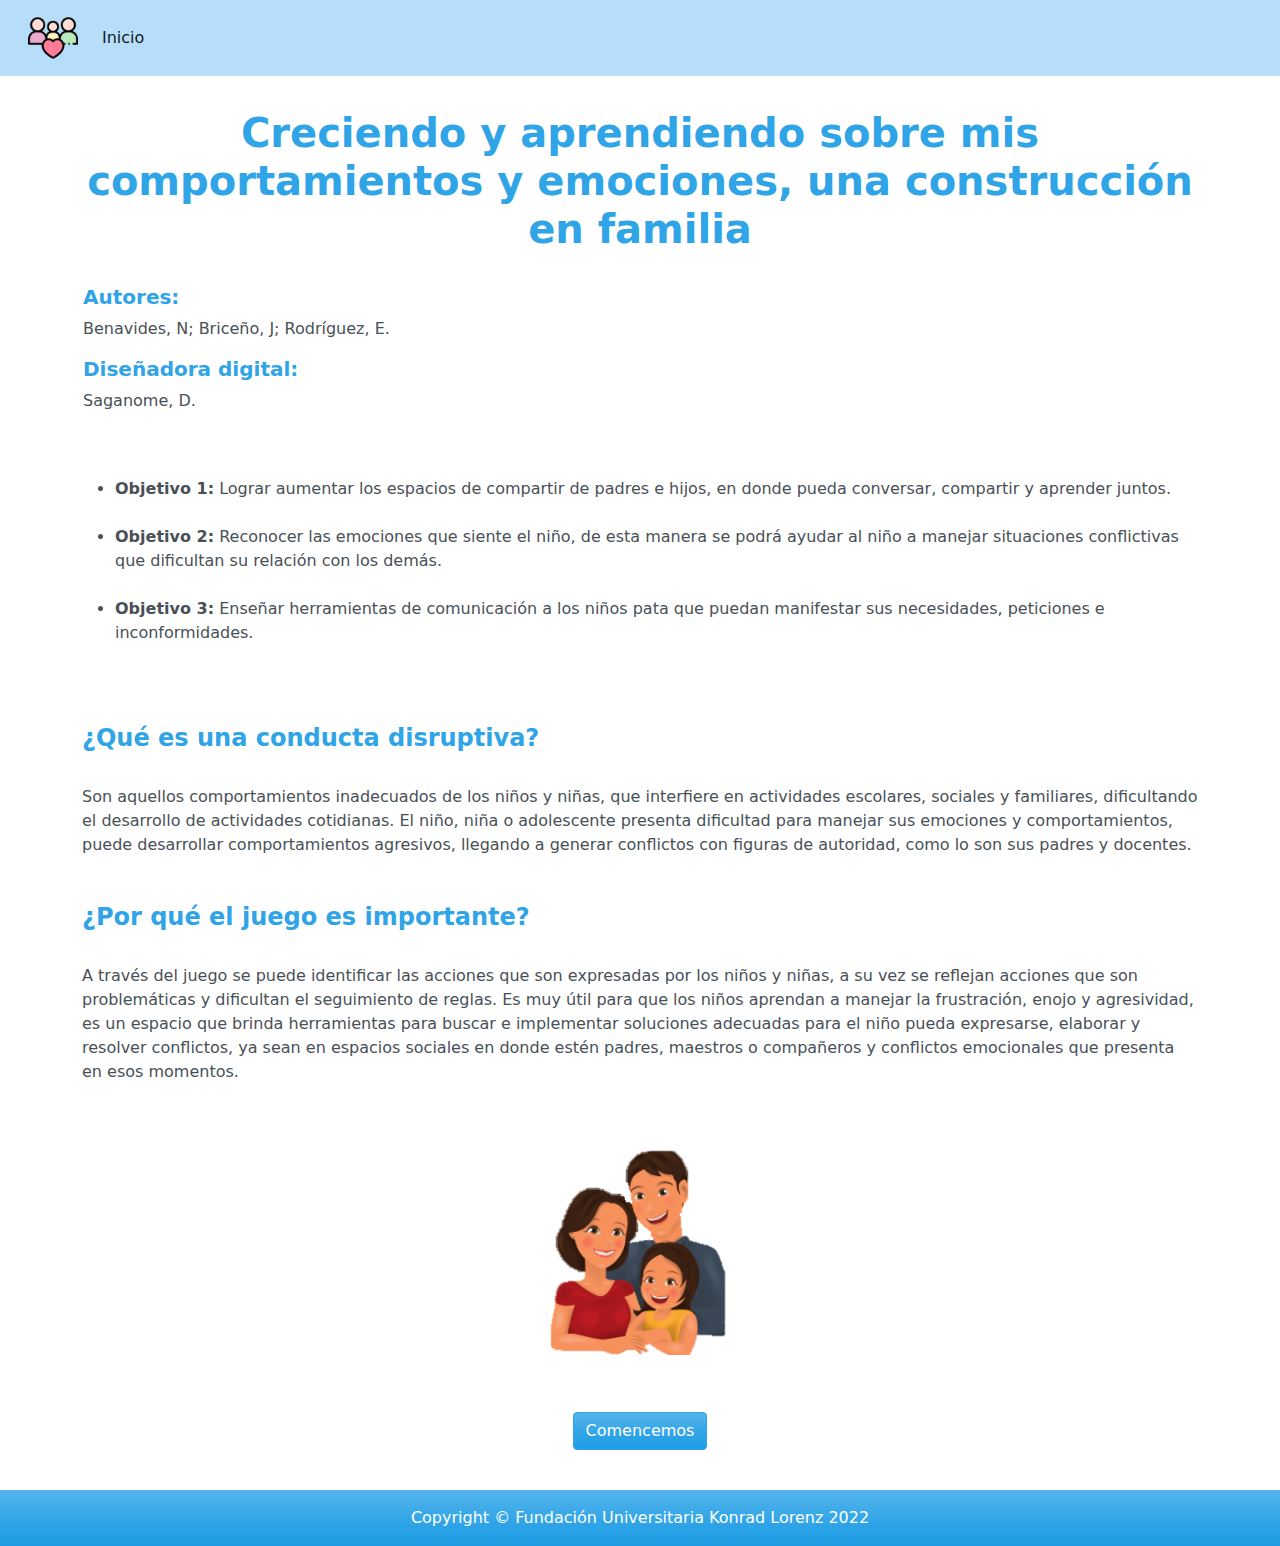
<file: index.html>
<!DOCTYPE html>
<html lang="en">

<head>
    <meta charset="UTF-8">
    <meta http-equiv="X-UA-Compatible" content="IE=edge">
    <meta name="viewport" content="width=device-width, initial-scale=1.0">
    <title>Inicio</title>
    <link rel="icon" type="image/x-icon" href="img/logo_pagina.png" />
    <link rel="stylesheet" href="css/styles.css" />
    <link rel="stylesheet" href="css/bootstrap.min.css">
</head>

<body>
    <nav class="navbar navbar-expand-lg navbar-light" style="background-color: #b6ddf9;">
        <div class="container-fluid">
            <a class="navbar-brand" href="index.html"><img src="img/logo_pagina.png" alt="" width="50px"></a>
            <button class="navbar-toggler" type="button" data-bs-toggle="collapse" data-bs-target="#navbarColor03"
                aria-controls="navbarColor03" aria-expanded="false" aria-label="Toggle navigation">
                <span class="navbar-toggler-icon"></span>
            </button>
            <div class="collapse navbar-collapse" id="navbarColor03">
                <ul class="navbar-nav me-auto">
                    <li class="nav-item active">
                        <a class="nav-link" href="index.html"> Inicio <span class="visually-hidden">(current)</span></a>
                    </li>
                </ul>
            </div>
        </div>
    </nav>
    <div class="container jumbotron">
        <div class="cntt">
            <h1 class="display-8 text-center"><b>Creciendo y aprendiendo sobre mis comportamientos y emociones, una construcción en familia</b></h1>
            <br>
            <h5 class="display-8"><b>Autores:</b></h5>
            <p>     Benavides, N; Briceño, J; Rodríguez, E.</p>
            <h5 class="display-8"><b>Diseñadora digital:</b></h5>
            <p>     Saganome, D.</p>
            <br> 
            <br>
            <ul class="ul-vertical">
                <li><b>Objetivo 1:</b> Lograr aumentar los espacios de compartir de padres e hijos, en donde pueda conversar, compartir y aprender juntos.</li>
                <br>
                <li><b>Objetivo 2:</b> Reconocer las emociones que siente el niño, de esta manera  se podrá ayudar al niño a manejar situaciones conflictivas que dificultan su relación con los demás.</li>
                <br>
                <li><b>Objetivo 3:</b> Enseñar herramientas de comunicación a los niños pata que puedan manifestar sus necesidades, peticiones e inconformidades.</li>
            </ul>
        </div>
    </div>
    <div class="container " style="padding-top: 30px;">
        <h4 class="display-8"><b>¿Qué es una conducta disruptiva?</b></h4>
        <br>
        <p>Son aquellos comportamientos inadecuados de los niños y niñas, que interfiere en actividades escolares,
            sociales y familiares, dificultando el desarrollo de actividades cotidianas. El niño, niña o adolescente
            presenta dificultad para manejar sus emociones y comportamientos, puede desarrollar comportamientos
            agresivos, llegando a generar conflictos con figuras de autoridad, como lo son sus padres y docentes.
        </p>
    </div>
    <div class="container" style="padding-top: 30px;">
        <h4 class="display-8"><b>¿Por qué el juego es importante?</b></h4>
        <br>
        <p>A través del juego se puede identificar las acciones que son expresadas por los niños y niñas, a su vez se
            reflejan acciones que son problemáticas y dificultan el seguimiento de reglas. Es muy útil para que los
            niños aprendan a manejar la frustración, enojo y agresividad, es un espacio que brinda herramientas para
            buscar e implementar soluciones adecuadas para el niño pueda expresarse, elaborar y resolver conflictos, ya
            sean en espacios sociales en donde estén padres, maestros o compañeros y conflictos emocionales que presenta
            en esos momentos.
        </p>
        <div class="imgs"><img src="img/home_2.png" alt="" class="img-fluid"></div>
    </div>
    
    <div class="cnttt">
        <a href="leccion1.html"><button type="button" class="btn btn-primary">Comencemos</button></a>
    </div>

    <footer class="py-2 bg-primary ">
        <div class="containerBlue ">
            <p class="m-3 text-center text-white ">Copyright &copy; Fundación Universitaria Konrad Lorenz 2022</p>
        </div>
    </footer>
</body>

</html>
</file>
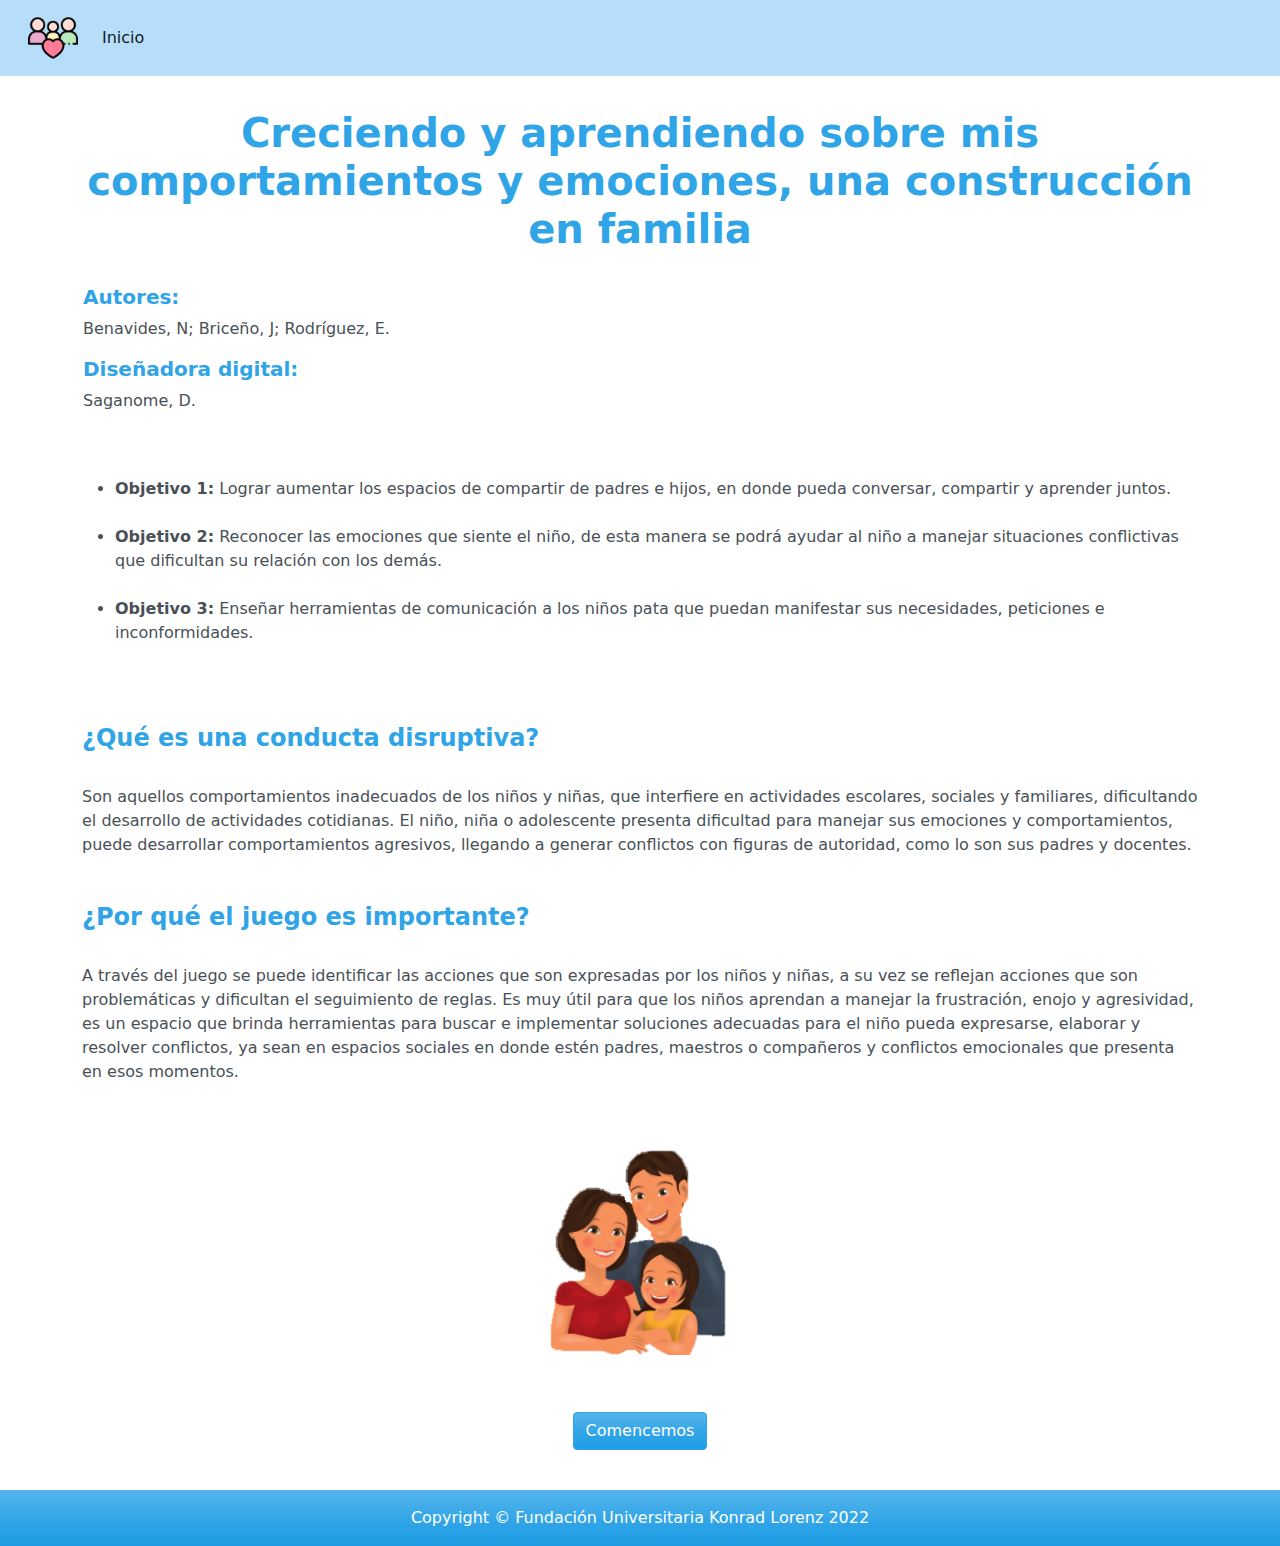
<file: home.html>
<!DOCTYPE html>
<html lang="en">

<head>
    <meta charset="UTF-8">
    <meta http-equiv="X-UA-Compatible" content="IE=edge">
    <meta name="viewport" content="width=device-width, initial-scale=1.0">
    <title>Inicio</title>
    <link rel="icon" type="image/x-icon" href="img/logo_pagina.png" />
    <link rel="stylesheet" href="css/styles.css" />
    <link rel="stylesheet" href="css/bootstrap.min.css">
</head>

<body>
    <nav class="navbar navbar-expand-lg navbar-light" style="background-color: #b6ddf9;">
        <div class="container-fluid">
            <a class="navbar-brand" href="home.html"><img src="img/logo_pagina.png" alt="" width="50px"></a>
            <button class="navbar-toggler" type="button" data-bs-toggle="collapse" data-bs-target="#navbarColor03"
                aria-controls="navbarColor03" aria-expanded="false" aria-label="Toggle navigation">
                <span class="navbar-toggler-icon"></span>
            </button>
            <div class="collapse navbar-collapse" id="navbarColor03">
                <ul class="navbar-nav me-auto">
                    <li class="nav-item active">
                        <a class="nav-link" href="home.html"> Inicio <span class="visually-hidden">(current)</span></a>
                    </li>
                </ul>
            </div>
        </div>
    </nav>
    <div class="container jumbotron">
        <div class="cntt">
            <h1 class="display-8 text-center"><b>Creciendo y aprendiendo sobre mis comportamientos y emociones, una construcción en familia</b></h1>
            <br>
            <h5 class="display-8"><b>Autores:</b></h5>
            <p>     Benavides, N; Briceño, J; Rodríguez, E.</p>
            <h5 class="display-8"><b>Diseñadora digital:</b></h5>
            <p>     Saganome, D.</p>
            <br> 
            <br>
            <ul class="ul-vertical">
                <li><b>Objetivo 1:</b> Lograr aumentar los espacios de compartir de padres e hijos, en donde pueda conversar, compartir y aprender juntos.</li>
                <br>
                <li><b>Objetivo 2:</b> Reconocer las emociones que siente el niño, de esta manera  se podrá ayudar al niño a manejar situaciones conflictivas que dificultan su relación con los demás.</li>
                <br>
                <li><b>Objetivo 3:</b> Enseñar herramientas de comunicación a los niños pata que puedan manifestar sus necesidades, peticiones e inconformidades.</li>
            </ul>
        </div>
    </div>
    <div class="container " style="padding-top: 30px;">
        <h4 class="display-8"><b>¿Qué es una conducta disruptiva?</b></h4>
        <br>
        <p>Son aquellos comportamientos inadecuados de los niños y niñas, que interfiere en actividades escolares,
            sociales y familiares, dificultando el desarrollo de actividades cotidianas. El niño, niña o adolescente
            presenta dificultad para manejar sus emociones y comportamientos, puede desarrollar comportamientos
            agresivos, llegando a generar conflictos con figuras de autoridad, como lo son sus padres y docentes.
        </p>
    </div>
    <div class="container" style="padding-top: 30px;">
        <h4 class="display-8"><b>¿Por qué el juego es importante?</b></h4>
        <br>
        <p>A través del juego se puede identificar las acciones que son expresadas por los niños y niñas, a su vez se
            reflejan acciones que son problemáticas y dificultan el seguimiento de reglas. Es muy útil para que los
            niños aprendan a manejar la frustración, enojo y agresividad, es un espacio que brinda herramientas para
            buscar e implementar soluciones adecuadas para el niño pueda expresarse, elaborar y resolver conflictos, ya
            sean en espacios sociales en donde estén padres, maestros o compañeros y conflictos emocionales que presenta
            en esos momentos.
        </p>
        <div class="imgs"><img src="img/home_2.png" alt="" class="img-fluid"></div>
    </div>
    
    <div class="cnttt">
        <a href="leccion1.html"><button type="button" class="btn btn-primary">Comencemos</button></a>
    </div>

    <footer class="py-2 bg-primary ">
        <div class="containerBlue ">
            <p class="m-3 text-center text-white ">Copyright &copy; Fundación Universitaria Konrad Lorenz 2022</p>
        </div>
    </footer>
</body>

</html>
</file>
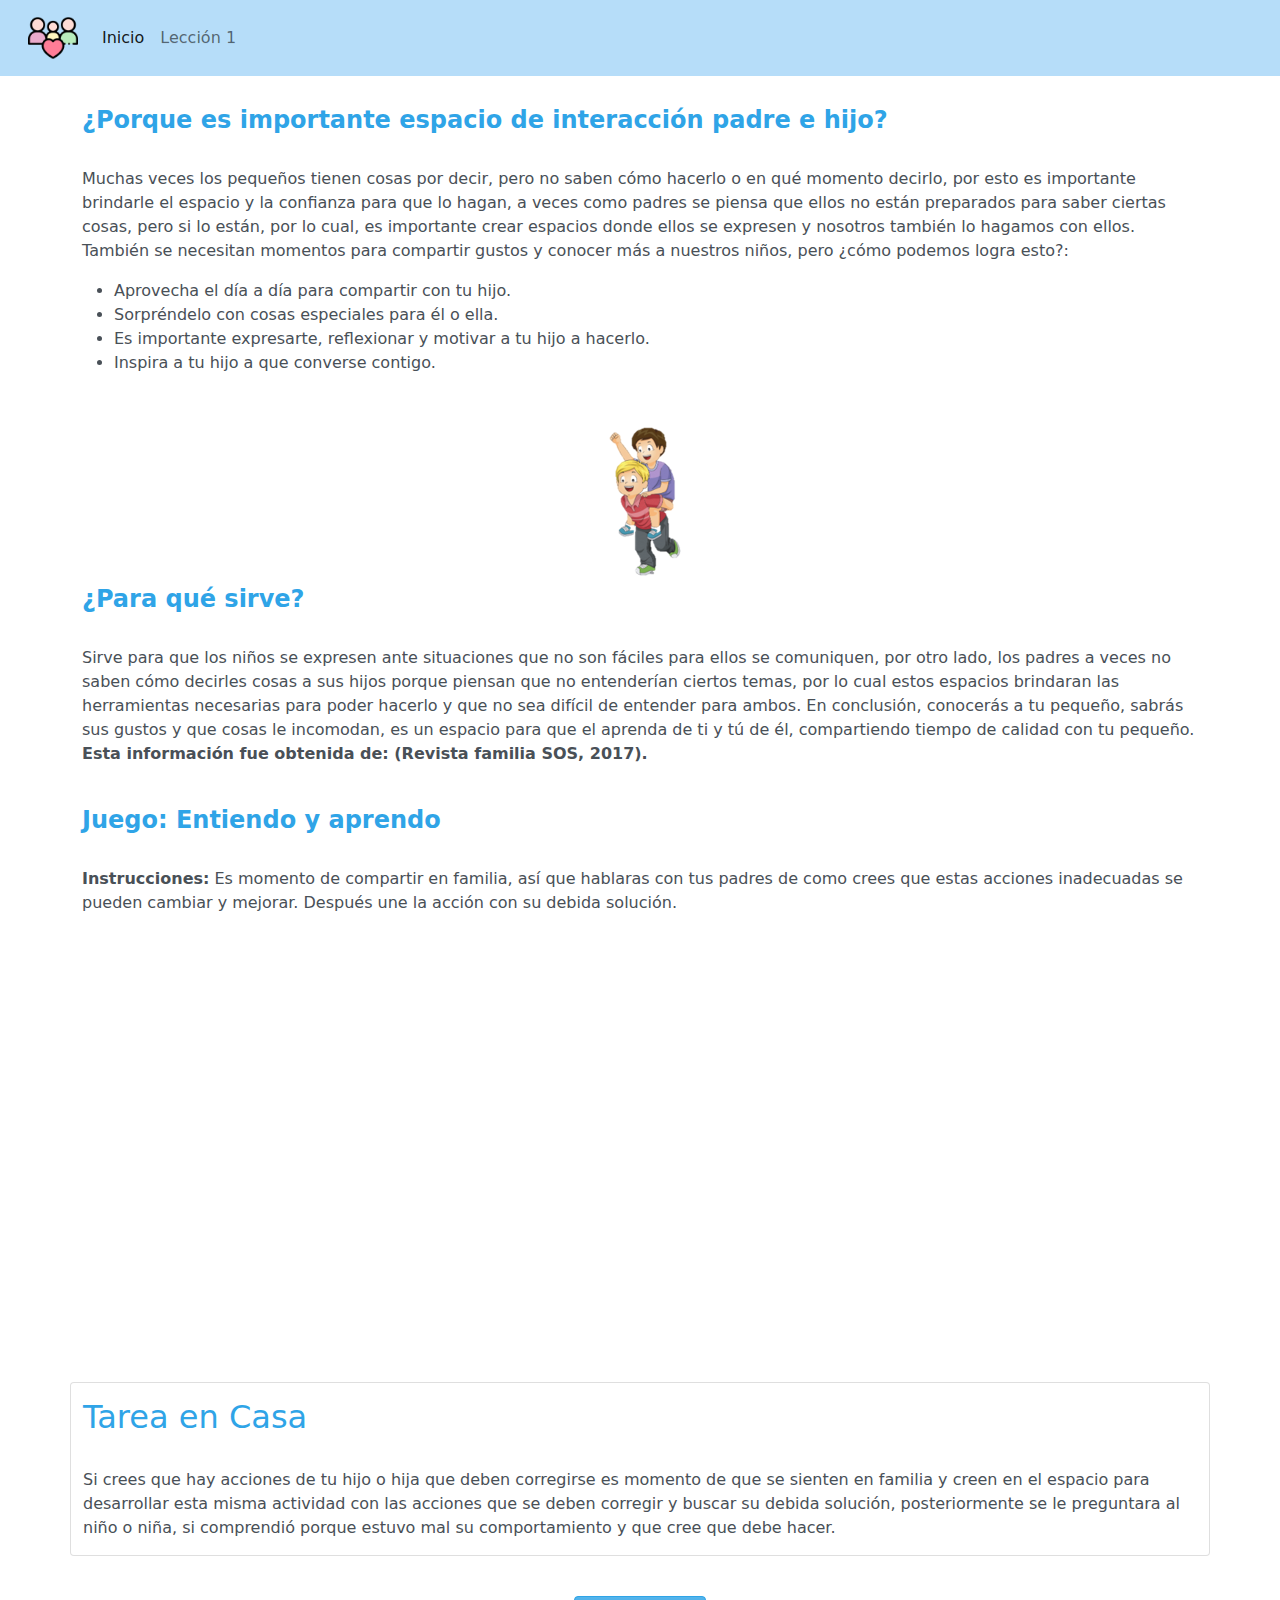
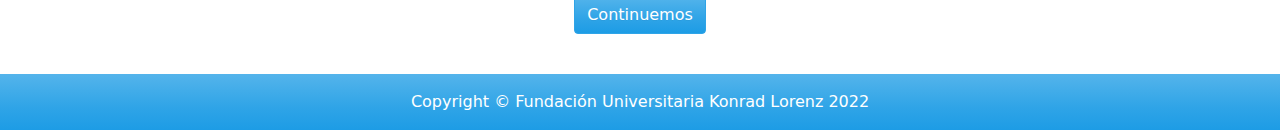
<file: leccion1.html>
<!DOCTYPE html>
<html lang="en">

<head>
    <meta charset="UTF-8">
    <meta http-equiv="X-UA-Compatible" content="IE=edge">
    <meta name="viewport" content="width=device-width, initial-scale=1.0">
    <title>Lección 1</title>
    <link rel="icon" type="image/x-icon" href="img/logo_pagina.png" />
    <link rel="stylesheet" href="css/styles.css" />
    <link rel="stylesheet" href="css/bootstrap.min.css">
</head>

<body>
    <nav class="navbar navbar-expand-lg navbar-light" style="background-color: #b6ddf9;">
        <div class="container-fluid">
            <a class="navbar-brand" href="index.html"><img src="img/logo_pagina.png" alt="" width="50px"></a>
            <button class="navbar-toggler" type="button" data-bs-toggle="collapse" data-bs-target="#navbarColor03"
                aria-controls="navbarColor03" aria-expanded="false" aria-label="Toggle navigation">
                <span class="navbar-toggler-icon"></span>
            </button>
            <div class="collapse navbar-collapse" id="navbarColor03">
                <ul class="navbar-nav me-auto">
                    <li class="nav-item active">
                        <a class="nav-link" href="index.html"> Inicio <span class="visually-hidden">(current)</span></a>
                    </li>
                    <li class="nav-item">
                        <a class="nav-link" href="leccion1.html">Lección 1</a>
                    </li>
                </ul>
            </div>
        </div>
    </nav>
    <div class="container " style="padding-top: 30px;">
        <h4 class="display-8"><b>¿Porque es importante espacio de interacción padre e hijo?</b></h4>
        <br>
        <p>Muchas veces los pequeños tienen cosas por decir, pero no saben cómo hacerlo o en qué momento decirlo, por
            esto es importante brindarle el espacio y la confianza para que lo hagan, a veces como padres se piensa que
            ellos no están preparados para saber ciertas cosas, pero si lo están, por lo cual, es importante crear
            espacios donde ellos se expresen y nosotros también lo hagamos con ellos. También se necesitan momentos para
            compartir gustos y conocer más a nuestros niños, pero ¿cómo podemos logra esto?:
        </p>
        <ul class="ul-vertical">
            <li>Aprovecha el día a día para compartir con tu hijo.</li>
            <li>Sorpréndelo con cosas especiales para él o ella.</li>
            <li>Es importante expresarte, reflexionar y motivar a tu hijo a hacerlo.</li>
            <li>Inspira a tu hijo a que converse contigo.</li>
        </ul>
        <div class="imgs"><img src="img/Leccion1_1.png" alt="" class="img-fluid"></div>
        <h4 class="display-8"><b>¿Para qué sirve?</b></h4>
        <br>
        <p>Sirve para que los niños se expresen ante situaciones que no son fáciles para ellos se comuniquen, por otro
            lado, los padres a veces no saben cómo decirles cosas a sus hijos porque piensan que no entenderían ciertos
            temas, por lo cual estos espacios brindaran las herramientas necesarias para poder hacerlo y que no sea
            difícil de entender para ambos. En conclusión, conocerás a tu pequeño, sabrás sus gustos y que cosas le
            incomodan, es un espacio para que el aprenda de ti y tú de él, compartiendo tiempo de calidad con tu
            pequeño.
            <br>
            <b>Esta información fue obtenida de: (Revista familia SOS, 2017).</b>
        </p>
        <br>
        <h4 class="display-8"><b>Juego: Entiendo y aprendo</b></h4>
        <br>
        <p><b>Instrucciones:</b> Es momento de compartir en familia, así que hablaras con tus padres de como crees que
            estas
            acciones inadecuadas se pueden cambiar y mejorar. Después une la acción con su debida solución.
            <br>
        </p>

    </div>
    <div style="text-align:center; margin: 40px;">
        <iframe
            src="https://wordwall.net/es/embed/0a59aa480393442089e36d8e42965045?themeId=1&templateId=3&fontStackId=0"
            width="500" height="380" frameborder="0" allowfullscreen></iframe>
    </div>
    <div class="container">
        <div class="row">
            <div class="col-lg-12">
                <div class="row rows news">
                    <div class="card ">
                        <div class="card-text">
                            <h2 class="card-title">Tarea en Casa</h2>
                            <br>
                            <p class="card-text">Si crees que hay acciones de tu hijo o hija que deben
                                corregirse es momento de que se sienten en familia y creen en el espacio para
                                desarrollar esta misma actividad con las acciones que se deben corregir y buscar su
                                debida solución, posteriormente se le preguntara al niño o niña, si comprendió porque
                                estuvo mal su comportamiento y que cree que debe hacer.
                            </p>
                        </div>
                    </div>
                </div>
            </div>
        </div>
    </div>

    <div class="cnttt">
        <a href="leccion2.html"><button type="button" class="btn btn-primary">Continuemos</button></a>
    </div>

    <footer class="py-2 bg-primary ">
        <div class="containerBlue ">
            <p class="m-3 text-center text-white ">Copyright &copy; Fundación Universitaria Konrad Lorenz 2022</p>
        </div>
    </footer>
</body>

</html>
</file>
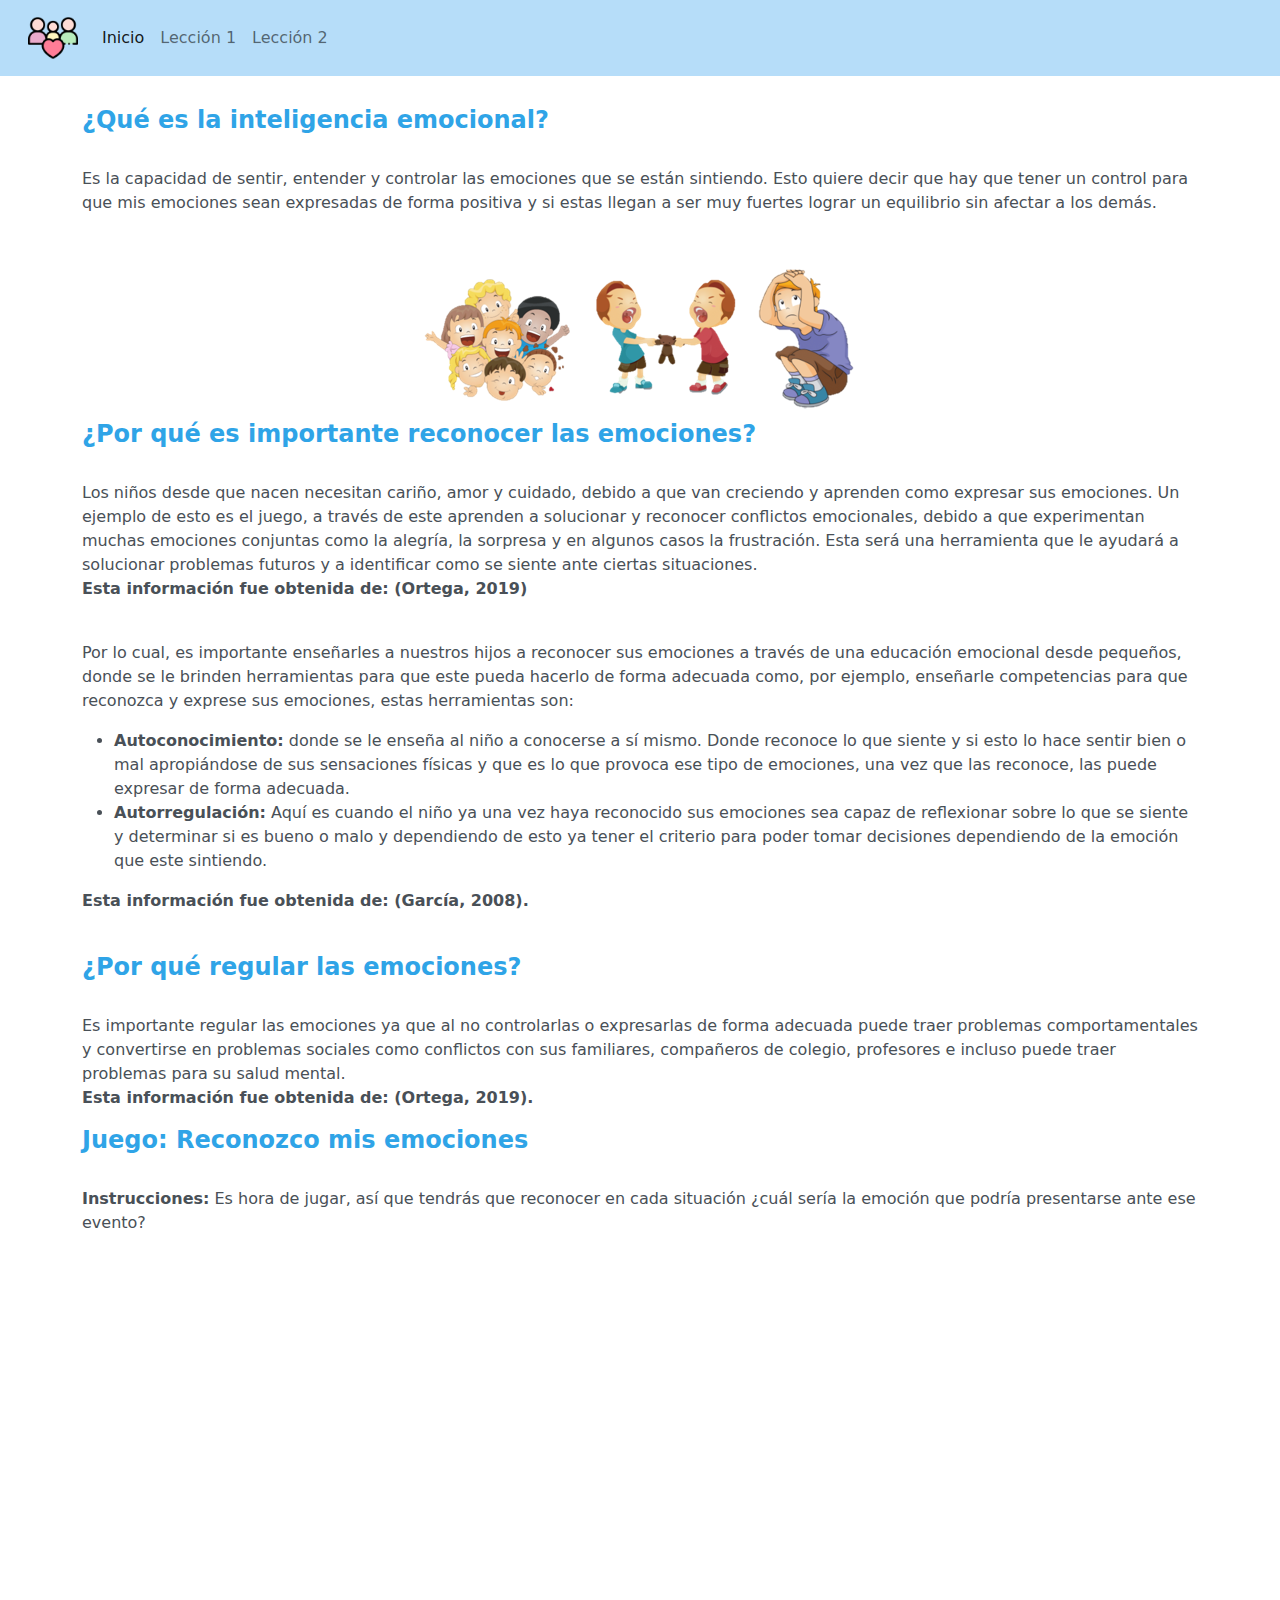
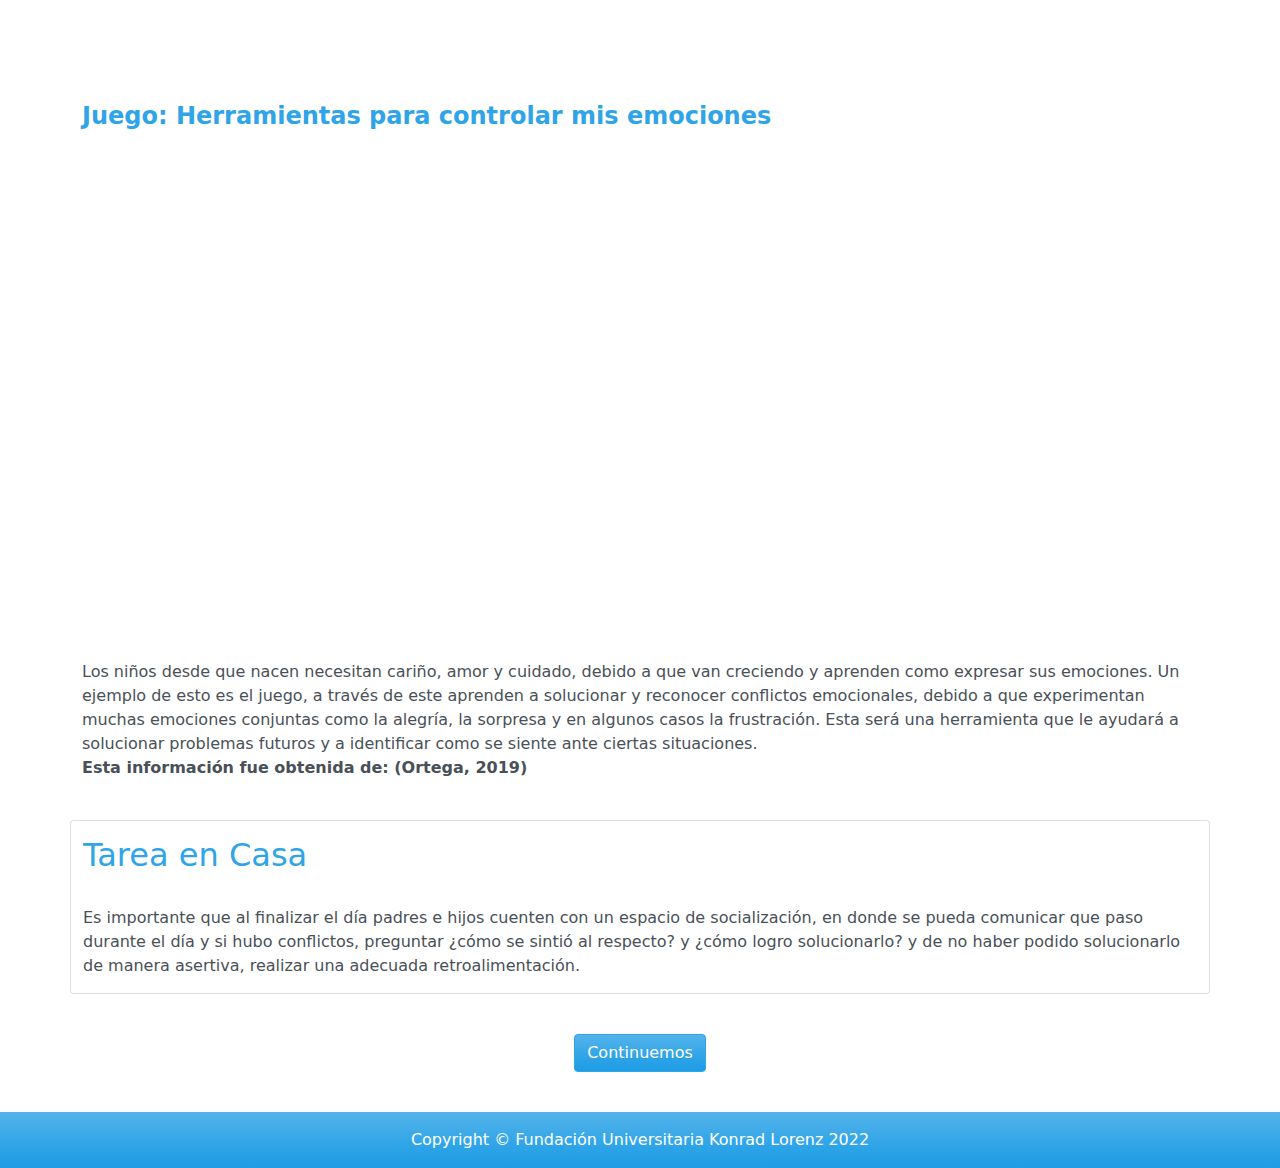
<file: leccion2.html>
<!DOCTYPE html>
<html lang="en">

<head>
    <meta charset="UTF-8">
    <meta http-equiv="X-UA-Compatible" content="IE=edge">
    <meta name="viewport" content="width=device-width, initial-scale=1.0">
    <title>Lección 2</title>
    <link rel="icon" type="image/x-icon" href="img/logo_pagina.png" />
    <link rel="stylesheet" href="css/styles.css" />
    <link rel="stylesheet" href="css/bootstrap.min.css">
</head>

<body>
    <nav class="navbar navbar-expand-lg navbar-light" style="background-color: #b6ddf9;">
        <div class="container-fluid">
            <a class="navbar-brand" href="index.html"><img src="img/logo_pagina.png" alt="" width="50px"></a>
            <button class="navbar-toggler" type="button" data-bs-toggle="collapse" data-bs-target="#navbarColor03"
                aria-controls="navbarColor03" aria-expanded="false" aria-label="Toggle navigation">
                <span class="navbar-toggler-icon"></span>
            </button>
            <div class="collapse navbar-collapse" id="navbarColor03">
                <ul class="navbar-nav me-auto">
                    <li class="nav-item active">
                        <a class="nav-link" href="index.html"> Inicio <span class="visually-hidden">(current)</span></a>
                    </li>
                    <li class="nav-item">
                        <a class="nav-link" href="leccion1.html">Lección 1</a>
                    </li>
                    <li class="nav-item">
                        <a class="nav-link" href="leccion2.html">Lección 2</a>
                    </li>
                </ul>
            </div>
        </div>
    </nav>
    <div class="container " style="padding-top: 30px;">
        <h4 class="display-8"><b>¿Qué es la inteligencia emocional?</b></h4>
        <br>
        <p>Es la capacidad de sentir, entender y controlar las emociones que se están sintiendo. Esto quiere decir que
            hay que tener un control para que mis emociones sean expresadas de forma positiva y si estas llegan a ser
            muy fuertes lograr un equilibrio sin afectar a los demás.
        </p>
        <div class="imgs">
            <img src="img/leccion2_1.png" alt="" class="img-fluid">
            <img src="img/leccion2_2.png" alt="" class="img-fluid">
            <img src="img/leccion2_3.png" alt="" class="img-fluid">
        </div>
        <h4 class="display-8"><b>¿Por qué es importante reconocer las emociones?</b></h4>
        <br>
        <p>Los niños desde que nacen necesitan cariño, amor y cuidado, debido a que van creciendo y aprenden como
            expresar sus emociones. Un ejemplo de esto es el juego, a través de este aprenden a solucionar y reconocer
            conflictos emocionales, debido a que experimentan muchas emociones conjuntas como la alegría, la sorpresa y
            en algunos casos la frustración. Esta será una herramienta que le ayudará a solucionar problemas futuros y a
            identificar como se siente ante ciertas situaciones.
            <br>
            <b>Esta información fue obtenida de: (Ortega, 2019) </b>
        </p>
        <br>
        <p>Por lo cual, es importante enseñarles a nuestros hijos a reconocer sus emociones a través de una educación
            emocional desde pequeños, donde se le brinden herramientas para que este pueda hacerlo de forma adecuada
            como, por ejemplo, enseñarle competencias para que reconozca y exprese sus emociones, estas herramientas
            son:
        </p>
        <ul class="ul-vertical">
            <li><b>Autoconocimiento:</b> donde se le enseña al niño a conocerse a sí mismo. Donde reconoce lo que siente
                y si
                esto lo hace sentir bien o mal apropiándose de sus sensaciones físicas y que es lo que provoca ese tipo
                de emociones, una vez que las reconoce, las puede expresar de forma adecuada.</li>
            <li><b>Autorregulación:</b> Aquí es cuando el niño ya una vez haya reconocido sus emociones sea capaz de
                reflexionar sobre lo que se siente y determinar si es bueno o malo y dependiendo de esto ya tener el
                criterio para poder tomar decisiones dependiendo de la emoción que este sintiendo.</li>
        </ul>
        <p><b>Esta información fue obtenida de: (García, 2008). </b></p>
        <br>
        <h4 class="display-8"><b>¿Por qué regular las emociones?</b></h4>
        <br>
        <p>Es importante regular las emociones ya que al no controlarlas o expresarlas de forma adecuada puede traer
            problemas comportamentales y convertirse en problemas sociales como conflictos con sus familiares,
            compañeros de colegio, profesores e incluso puede traer problemas para su salud mental.
            <br>
            <b>Esta información fue obtenida de: (Ortega, 2019).</b>
        </p>

        <h4 class="display-8"><b>Juego: Reconozco mis emociones </b></h4>
        <br>
        <p><b>Instrucciones:</b> Es hora de jugar, así que tendrás que reconocer en cada situación ¿cuál
            sería la emoción que podría presentarse ante ese evento?
            <br>
        </p>

    </div>
    <div style="text-align:center; margin: 40px;">
        <iframe
            src="https://wordwall.net/es/embed/24d18838eb924354a3050357e17758e9?themeId=21&templateId=69&fontStackId=0"
            width="500" height="380" frameborder="0" allowfullscreen></iframe>
    </div>
    <div class="container">
        <h4 class="display-8"><b>Juego: Herramientas para controlar mis emociones</b></h4>
        <br>
    </div>
    <div style="text-align:center; margin: 40px;">
        <iframe
            src="https://wordwall.net/es/embed/9e2483abf96f4d97884a319bcbc6a023?themeId=1&templateId=5&fontStackId=0"
            width="500" height="380" frameborder="0" allowfullscreen></iframe>
    </div>
    <div class="container " style="padding-top: 30px;">
        <p>Los niños desde que nacen necesitan cariño, amor y cuidado, debido a que van creciendo y aprenden como
            expresar sus emociones. Un ejemplo de esto es el juego, a través de este aprenden a solucionar y reconocer
            conflictos emocionales, debido a que experimentan muchas emociones conjuntas como la alegría, la sorpresa y
            en algunos casos la frustración. Esta será una herramienta que le ayudará a solucionar problemas futuros y a
            identificar como se siente ante ciertas situaciones.
            <br>
            <b>Esta información fue obtenida de: (Ortega, 2019) </b>
        </p>
        <br>
    </div>
    <div class="container">
        <div class="row">
            <div class="col-lg-12">
                <div class="row rows news">
                    <div class="card ">
                        <div class="card-text">
                            <h2 class="card-title">Tarea en Casa</h2>
                            <br>
                            <p class="card-text">Es importante que al finalizar el día padres e hijos cuenten con un
                                espacio de socialización, en donde se pueda comunicar que paso durante el día y si hubo
                                conflictos, preguntar ¿cómo se sintió al respecto? y ¿cómo logro solucionarlo? y de no
                                haber podido solucionarlo de manera asertiva, realizar una adecuada retroalimentación. 
                            </p>
                        </div>
                    </div>
                </div>
            </div>
        </div>
    </div>

    <div class="cnttt">
        <a href="leccion3.html"><button type="button" class="btn btn-primary">Continuemos</button></a>
    </div>

    <footer class="py-2 bg-primary ">
        <div class="containerBlue ">
            <p class="m-3 text-center text-white ">Copyright &copy; Fundación Universitaria Konrad Lorenz 2022</p>
        </div>
    </footer>
</body>

</html>
</file>
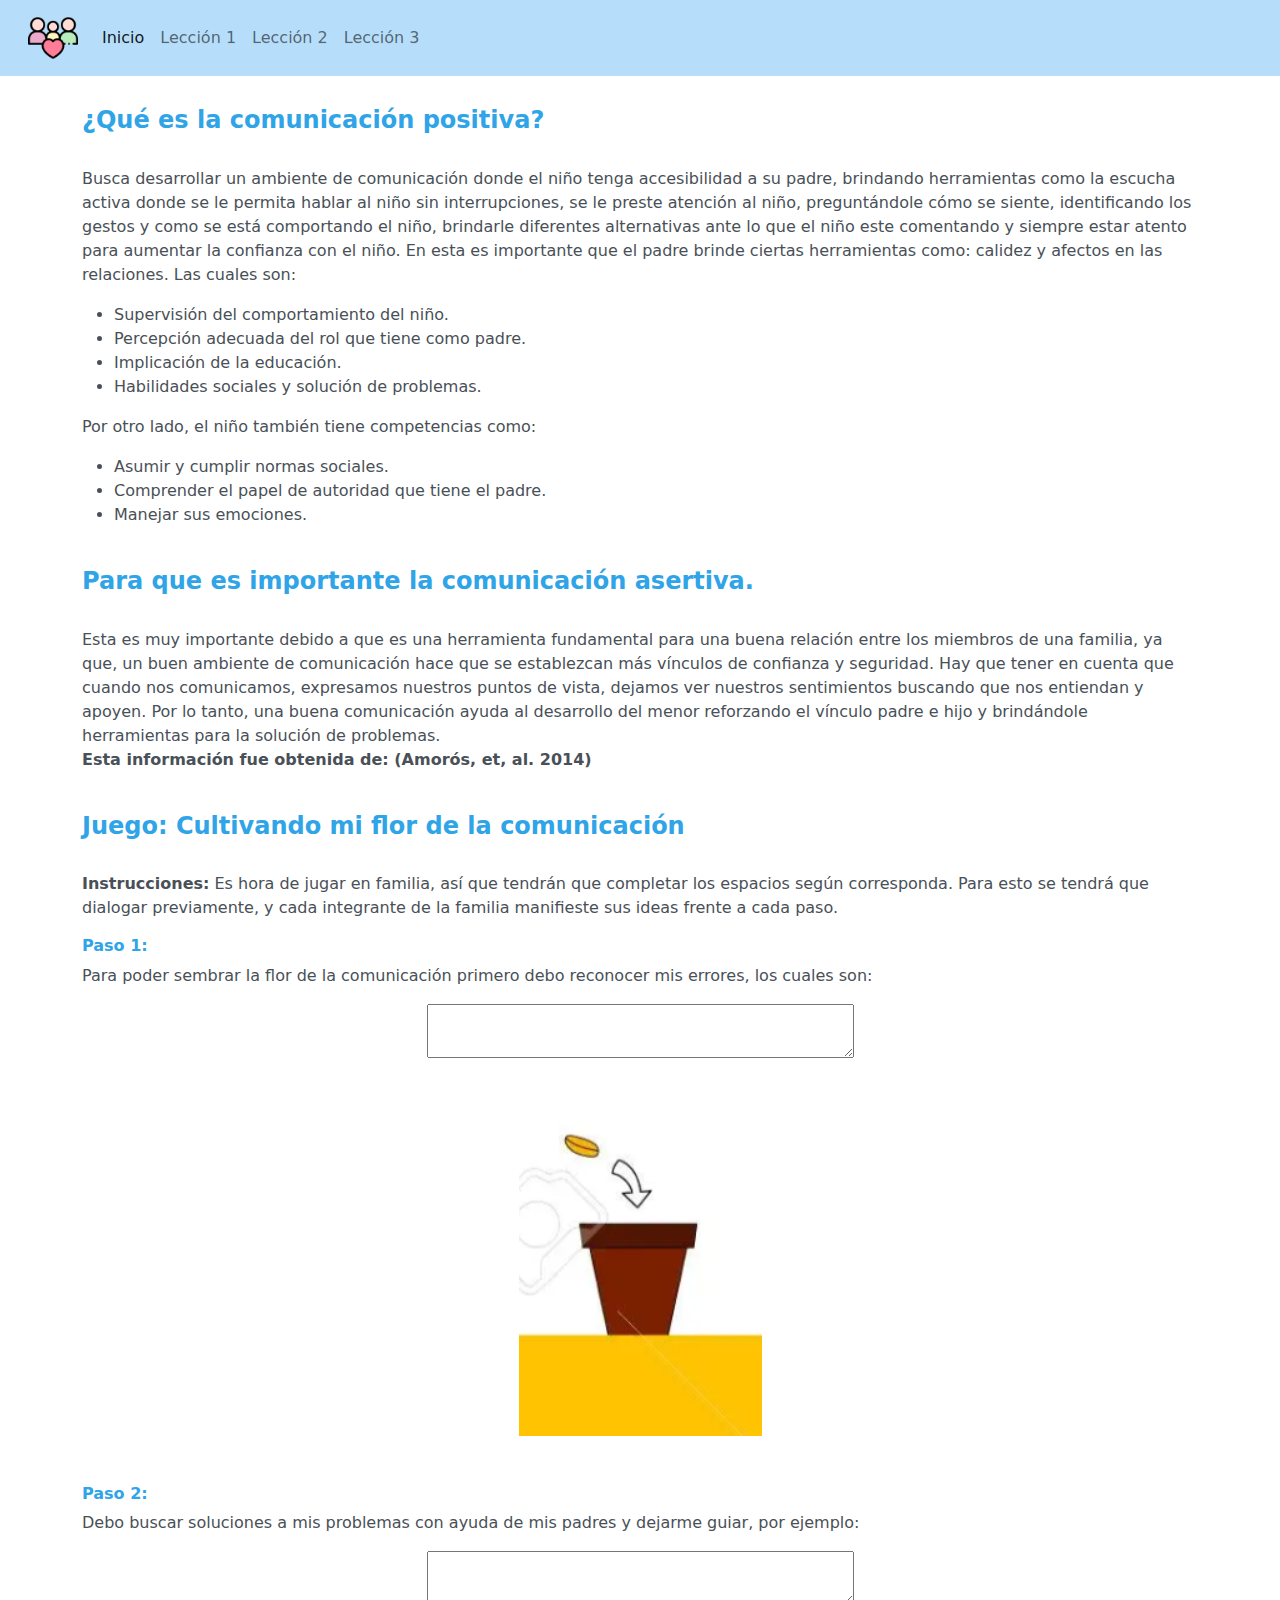
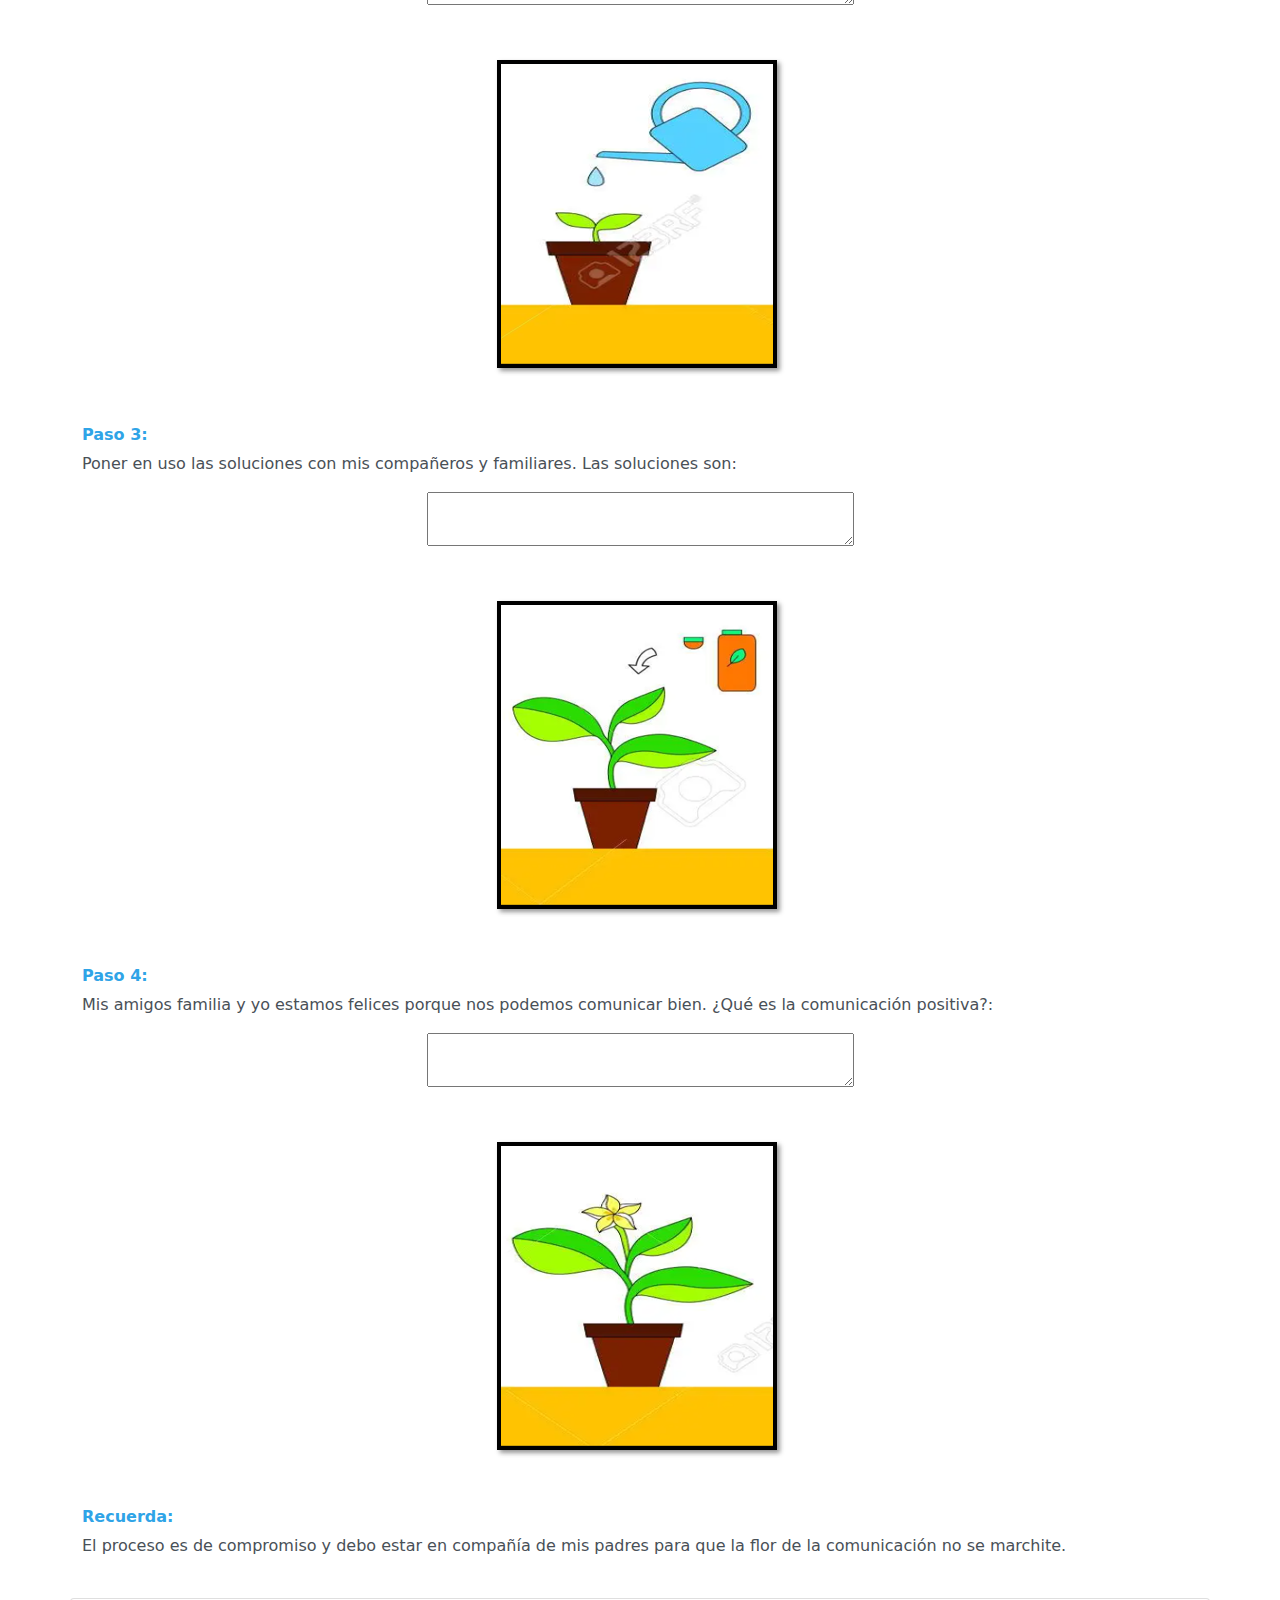
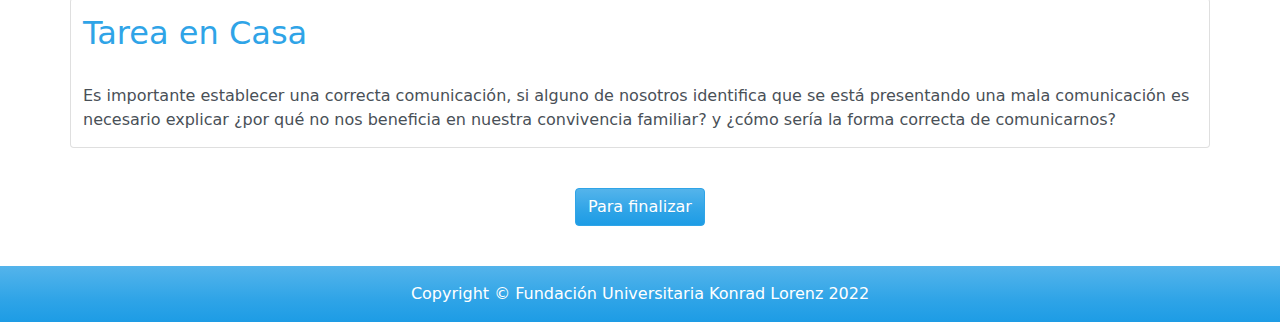
<file: leccion3.html>
<!DOCTYPE html>
<html lang="en">

<head>
    <meta charset="UTF-8">
    <meta http-equiv="X-UA-Compatible" content="IE=edge">
    <meta name="viewport" content="width=device-width, initial-scale=1.0">
    <title>Lección 3</title>
    <link rel="icon" type="image/x-icon" href="img/logo_pagina.png" />
    <link rel="stylesheet" href="css/styles.css" />
    <link rel="stylesheet" href="css/bootstrap.min.css">
</head>

<body>
    <nav class="navbar navbar-expand-lg navbar-light" style="background-color: #b6ddf9;">
        <div class="container-fluid">
            <a class="navbar-brand" href="index.html"><img src="img/logo_pagina.png" alt="" width="50px"></a>
            <button class="navbar-toggler" type="button" data-bs-toggle="collapse" data-bs-target="#navbarColor03"
                aria-controls="navbarColor03" aria-expanded="false" aria-label="Toggle navigation">
                <span class="navbar-toggler-icon"></span>
            </button>
            <div class="collapse navbar-collapse" id="navbarColor03">
                <ul class="navbar-nav me-auto">
                    <li class="nav-item active">
                        <a class="nav-link" href="index.html"> Inicio <span class="visually-hidden">(current)</span></a>
                    </li>
                    <li class="nav-item">
                        <a class="nav-link" href="leccion1.html">Lección 1</a>
                    </li>
                    <li class="nav-item">
                        <a class="nav-link" href="leccion2.html">Lección 2</a>
                    </li>
                    <li class="nav-item">
                        <a class="nav-link" href="leccion3.html">Lección 3</a>
                    </li>
                </ul>
            </div>
        </div>
    </nav>
    <div class="container " style="padding-top: 30px;">
        <h4 class="display-8"><b>¿Qué es la comunicación positiva? </b></h4>
        <br>
        <p>Busca desarrollar un ambiente de comunicación donde el niño tenga accesibilidad a su padre, brindando
            herramientas como la escucha activa donde se le permita hablar al niño sin interrupciones, se le preste
            atención al niño, preguntándole cómo se siente, identificando los gestos y como se está comportando el niño,
            brindarle diferentes alternativas ante lo que el niño este comentando y siempre estar atento para aumentar
            la confianza con el niño.

            En esta es importante que el padre brinde ciertas herramientas como: calidez y afectos en las relaciones.
            Las cuales son:
        </p>
        <ul class="ul-vertical">
            <li>Supervisión del comportamiento del niño. </li>
            <li>Percepción adecuada del rol que tiene como padre.</li>
            <li>Implicación de la educación.</li>
            <li>Habilidades sociales y solución de problemas.</li>
        </ul>
        <p>Por otro lado, el niño también tiene competencias como: </p>
        <ul class="ul-vertical">
            <li>Asumir y cumplir normas sociales. </li>
            <li>Comprender el papel de autoridad que tiene el padre.</li>
            <li>Manejar sus emociones.</li>
        </ul>
        <br>
        <h4 class="display-8"><b>Para que es importante la comunicación asertiva.</b></h4>
        <br>
        <p>Esta es muy importante debido a que es una herramienta fundamental para una buena relación entre los miembros
            de una familia, ya que, un buen ambiente de comunicación hace que se establezcan más vínculos de confianza y
            seguridad. Hay que tener en cuenta que cuando nos comunicamos, expresamos nuestros puntos de vista, dejamos
            ver nuestros sentimientos buscando que nos entiendan y apoyen. Por lo tanto, una buena comunicación ayuda al
            desarrollo del menor reforzando el vínculo padre e hijo y brindándole herramientas para la solución de
            problemas.
            <br>
            <b>Esta información fue obtenida de: (Amorós, et, al. 2014)</b>
        </p>
        <br>
        <h4 class="display-8"><b>Juego: Cultivando mi flor de la comunicación </b></h4>
        <br>
        <p><b>Instrucciones:</b> Es hora de jugar en familia, así que tendrán que completar los espacios según
            corresponda. Para esto se tendrá que dialogar previamente, y cada integrante de la familia manifieste sus
            ideas frente a cada paso. 
            <br>
        </p>
        <h6 class="display-10"><b>Paso 1: </b></h6>
        <p>Para poder sembrar la flor de la comunicación primero debo reconocer mis errores, los cuales son:</p>
        <form style="text-align:center;">
            <textarea name="paso1" id="paso1" cols="50" rows="2"></textarea>
        </form>
        <div class="imgs"><img src="img/juego_3_/paso 1.png" alt="" class="img-fluid"></div>

        <br><br>
        <h6 class="display-10"><b>Paso 2: </b></h6>
        <p>Debo buscar soluciones a mis problemas con ayuda de mis padres y dejarme guiar, por ejemplo:</p>
        <form style="text-align:center;">
            <textarea name="paso1" id="paso1" cols="50" rows="2"></textarea>
        </form>
        <div class="imgs"><img src="img/juego_3_/paso 2.png" alt="" class="img-fluid"></div>
        <br><br>
        <h6 class="display-10"><b>Paso 3: </b></h6>
        <p>Poner en uso las soluciones con mis compañeros y familiares. Las soluciones son:</p>
        <form style="text-align:center;">
            <textarea name="paso1" id="paso1" cols="50" rows="2"></textarea>
        </form>
        <div class="imgs"><img src="img/juego_3_/paso 3.png" alt="" class="img-fluid"></div>
        <br><br>
        <h6 class="display-10"><b>Paso 4: </b></h6>
        <p>Mis amigos familia y yo estamos felices porque nos podemos comunicar bien.
            ¿Qué es la comunicación positiva?:</p>
        <form style="text-align:center;">
            <textarea name="paso1" id="paso1" cols="50" rows="2"></textarea>
        </form>
        <div class="imgs"><img src="img/juego_3_/paso 4.png" alt="" class="img-fluid"></div>
        <br><br>
        <h6 class="display-10"><b>Recuerda: </b></h6>
        <p>El proceso es de compromiso y debo estar en compañía de mis padres para que la flor de la comunicación no se
            marchite. </p>
    </div>
    <br>
    <div class="container">
        <div class="row">
            <div class="col-lg-12">
                <div class="row rows news">
                    <div class="card ">
                        <div class="card-text">
                            <h2 class="card-title">Tarea en Casa</h2>
                            <br>
                            <p class="card-text">Es importante establecer una correcta comunicación, si alguno de
                                nosotros identifica que se está presentando una mala comunicación es necesario explicar
                                ¿por qué no nos beneficia en nuestra convivencia familiar? y ¿cómo sería la forma
                                correcta de comunicarnos?  
                            </p>
                        </div>
                    </div>
                </div>
            </div>
        </div>
    </div>

    <div class="cnttt">
        <a href="referencias.html"><button type="button" class="btn btn-primary">Para finalizar</button></a>
    </div>

    <footer class="py-2 bg-primary ">
        <div class="containerBlue ">
            <p class="m-3 text-center text-white ">Copyright &copy; Fundación Universitaria Konrad Lorenz 2022</p>
        </div>
    </footer>
</body>

</html>
</file>
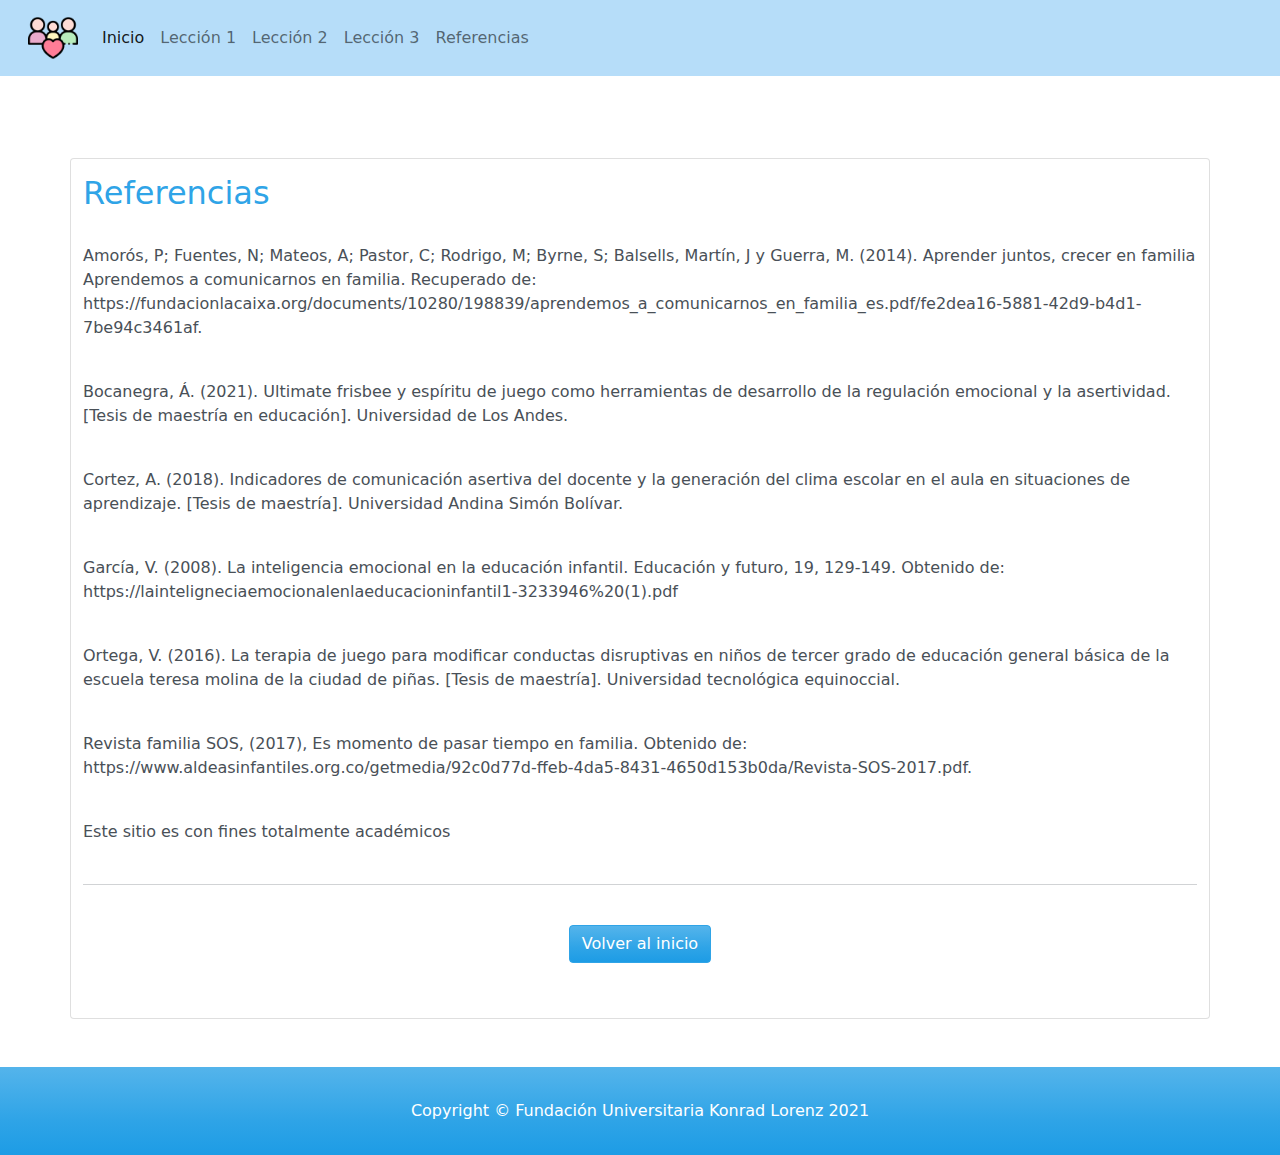
<file: referencias.html>
<!DOCTYPE html>
<html lang="en">

<head>
    <meta charset="UTF-8">
    <meta http-equiv="X-UA-Compatible" content="IE=edge">
    <meta name="viewport" content="width=device-width, initial-scale=1.0">
    <title>Referencias</title>
    <link rel="icon" type="image/x-icon" href="img/logo_pagina.png" />
    <link rel="stylesheet" href="css/styles.css" />
    <link rel="stylesheet" href="css/bootstrap.min.css">
</head>

<body>
    <nav class="navbar navbar-expand-lg navbar-light" style="background-color: #b6ddf9;">
        <div class="container-fluid">
            <a class="navbar-brand" href="index.html"><img src="img/logo_pagina.png" alt="" width="50px"></a>
            <button class="navbar-toggler" type="button" data-bs-toggle="collapse" data-bs-target="#navbarColor03"
                aria-controls="navbarColor03" aria-expanded="false" aria-label="Toggle navigation">
                <span class="navbar-toggler-icon"></span>
            </button>
            <div class="collapse navbar-collapse" id="navbarColor03">
                <ul class="navbar-nav me-auto">
                    <li class="nav-item active">
                        <a class="nav-link" href="index.html"> Inicio <span class="visually-hidden">(current)</span></a>
                    </li>
                    <li class="nav-item">
                        <a class="nav-link" href="leccion1.html">Lección 1</a>
                    </li>
                    <li class="nav-item">
                        <a class="nav-link" href="leccion2.html">Lección 2</a>
                    </li>
                    <li class="nav-item">
                        <a class="nav-link" href="leccion3.html">Lección 3</a>
                    </li>
                    <li class="nav-item">
                        <a class="nav-link" href="referencias.html">Referencias</a>
                    </li>
                </ul>
            </div>
        </div>
    </nav>
    <div class="jumbotron">
        <div class="cntt">
            <h1 class="display-4"></h1>
            <p class="lead"></p>
        </div>
    </div>
    <div class="container">
        <div class="row">
            <div class="col-lg-12">
                <div class="row rows news">
                    <div class="card ">
                        <div class="card-text">
                            <h2 class="card-title">Referencias</h2>
                            <br>
                            <p class="card-text">Amorós, P; Fuentes, N; Mateos, A; Pastor, C; Rodrigo, M; Byrne, S;
                                Balsells, Martín, J y Guerra, M. (2014). Aprender juntos, crecer en familia Aprendemos a
                                comunicarnos en familia. Recuperado de:
                                https://fundacionlacaixa.org/documents/10280/198839/aprendemos_a_comunicarnos_en_familia_es.pdf/fe2dea16-5881-42d9-b4d1-7be94c3461af.
                            </p>
                            <br>
                            <p class="card-text">Bocanegra, Á. (2021). Ultimate frisbee y espíritu de juego como
                                herramientas de desarrollo de la regulación emocional y la asertividad. [Tesis de
                                maestría en educación]. Universidad de Los Andes.
                            </p>
                            <br>
                            <p class="card-text">Cortez, A. (2018). Indicadores de comunicación asertiva del docente y
                                la generación del clima escolar en el aula en situaciones de aprendizaje. [Tesis de
                                maestría]. Universidad Andina Simón Bolívar.
                            </p>
                            <br>
                            <p class="card-text">García, V. (2008). La inteligencia emocional en la educación infantil.
                                Educación y futuro, 19, 129-149. Obtenido de:
                                https://lainteligneciaemocionalenlaeducacioninfantil1-3233946%20(1).pdf
                            </p>
                            <br>
                            <p class="card-text">Ortega, V. (2016). La terapia de juego para modificar conductas
                                disruptivas en niños de tercer grado de educación general básica de la escuela teresa
                                molina de la ciudad de piñas. [Tesis de maestría]. Universidad tecnológica equinoccial.
                            </p>
                            <br>
                            <p class="card-text">Revista familia SOS, (2017), Es momento de pasar tiempo en familia.
                                Obtenido de:
                                https://www.aldeasinfantiles.org.co/getmedia/92c0d77d-ffeb-4da5-8431-4650d153b0da/Revista-SOS-2017.pdf.
                            </p>
                            <br>
                            <footer>Este sitio es con fines totalmente académicos</footer>
                            <br>
                            <hr>
                            <div class="cnttt"><a href="index.html" class="btn btn-primary">Volver al inicio</a></div>
                        </div>
                    </div>
                </div>
            </div>
        </div>
    </div>
    <br>
    <br>
    <footer class="py-4 bg-primary ">
        <div class="containerBlue ">
            <p class="m-3 text-center text-white ">Copyright &copy; Fundación Universitaria Konrad Lorenz 2021</p>
        </div>
    </footer>
</body>

</html>
</file>
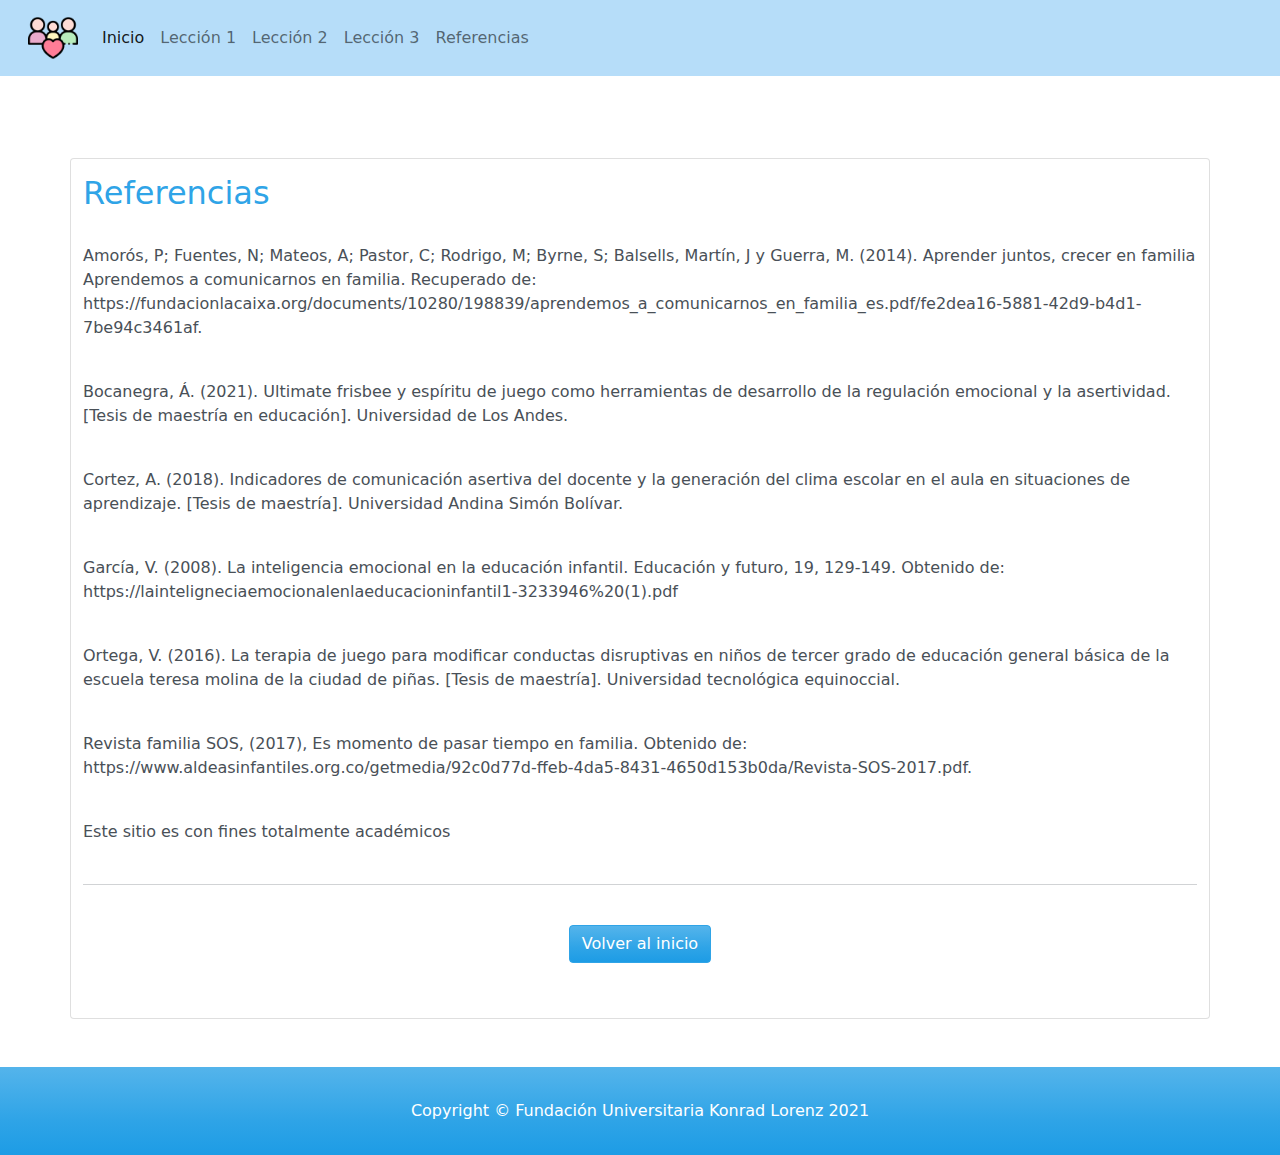
<file: pages/referencias.html>
<!DOCTYPE html>
<html lang="en">

<head>
    <meta charset="UTF-8">
    <meta http-equiv="X-UA-Compatible" content="IE=edge">
    <meta name="viewport" content="width=device-width, initial-scale=1.0">
    <title>Referencias</title>
    <link rel="icon" type="image/x-icon" href="img/logo_pagina.png" />
    <link rel="stylesheet" href="css/styles.css" />
    <link rel="stylesheet" href="css/bootstrap.min.css">
</head>

<body>
    <nav class="navbar navbar-expand-lg navbar-light" style="background-color: #b6ddf9;">
        <div class="container-fluid">
            <a class="navbar-brand" href="index_p.html"><img src="img/logo_pagina.png" alt="" width="50px"></a>
            <button class="navbar-toggler" type="button" data-bs-toggle="collapse" data-bs-target="#navbarColor03"
                aria-controls="navbarColor03" aria-expanded="false" aria-label="Toggle navigation">
                <span class="navbar-toggler-icon"></span>
            </button>
            <div class="collapse navbar-collapse" id="navbarColor03">
                <ul class="navbar-nav me-auto">
                    <li class="nav-item active">
                        <a class="nav-link" href="index_p.html"> Inicio <span class="visually-hidden">(current)</span></a>
                    </li>
                    <li class="nav-item">
                        <a class="nav-link" href="leccion1.html">Lección 1</a>
                    </li>
                    <li class="nav-item">
                        <a class="nav-link" href="leccion2.html">Lección 2</a>
                    </li>
                    <li class="nav-item">
                        <a class="nav-link" href="leccion3.html">Lección 3</a>
                    </li>
                    <li class="nav-item">
                        <a class="nav-link" href="referencias.html">Referencias</a>
                    </li>
                </ul>
            </div>
        </div>
    </nav>
    <div class="jumbotron">
        <div class="cntt">
            <h1 class="display-4"></h1>
            <p class="lead"></p>
        </div>
    </div>
    <div class="container">
        <div class="row">
            <div class="col-lg-12">
                <div class="row rows news">
                    <div class="card ">
                        <div class="card-text">
                            <h2 class="card-title">Referencias</h2>
                            <br>
                            <p class="card-text">Amorós, P; Fuentes, N; Mateos, A; Pastor, C; Rodrigo, M; Byrne, S;
                                Balsells, Martín, J y Guerra, M. (2014). Aprender juntos, crecer en familia Aprendemos a
                                comunicarnos en familia. Recuperado de:
                                https://fundacionlacaixa.org/documents/10280/198839/aprendemos_a_comunicarnos_en_familia_es.pdf/fe2dea16-5881-42d9-b4d1-7be94c3461af.
                            </p>
                            <br>
                            <p class="card-text">Bocanegra, Á. (2021). Ultimate frisbee y espíritu de juego como
                                herramientas de desarrollo de la regulación emocional y la asertividad. [Tesis de
                                maestría en educación]. Universidad de Los Andes.
                            </p>
                            <br>
                            <p class="card-text">Cortez, A. (2018). Indicadores de comunicación asertiva del docente y
                                la generación del clima escolar en el aula en situaciones de aprendizaje. [Tesis de
                                maestría]. Universidad Andina Simón Bolívar.
                            </p>
                            <br>
                            <p class="card-text">García, V. (2008). La inteligencia emocional en la educación infantil.
                                Educación y futuro, 19, 129-149. Obtenido de:
                                https://lainteligneciaemocionalenlaeducacioninfantil1-3233946%20(1).pdf
                            </p>
                            <br>
                            <p class="card-text">Ortega, V. (2016). La terapia de juego para modificar conductas
                                disruptivas en niños de tercer grado de educación general básica de la escuela teresa
                                molina de la ciudad de piñas. [Tesis de maestría]. Universidad tecnológica equinoccial.
                            </p>
                            <br>
                            <p class="card-text">Revista familia SOS, (2017), Es momento de pasar tiempo en familia.
                                Obtenido de:
                                https://www.aldeasinfantiles.org.co/getmedia/92c0d77d-ffeb-4da5-8431-4650d153b0da/Revista-SOS-2017.pdf.
                            </p>
                            <br>
                            <footer>Este sitio es con fines totalmente académicos</footer>
                            <br>
                            <hr>
                            <div class="cnttt"><a href="index_p.html" class="btn btn-primary">Volver al inicio</a></div>
                        </div>
                    </div>
                </div>
            </div>
        </div>
    </div>
    <br>
    <br>
    <footer class="py-4 bg-primary ">
        <div class="containerBlue ">
            <p class="m-3 text-center text-white ">Copyright &copy; Fundación Universitaria Konrad Lorenz 2021</p>
        </div>
    </footer>
</body>

</html>
</file>
